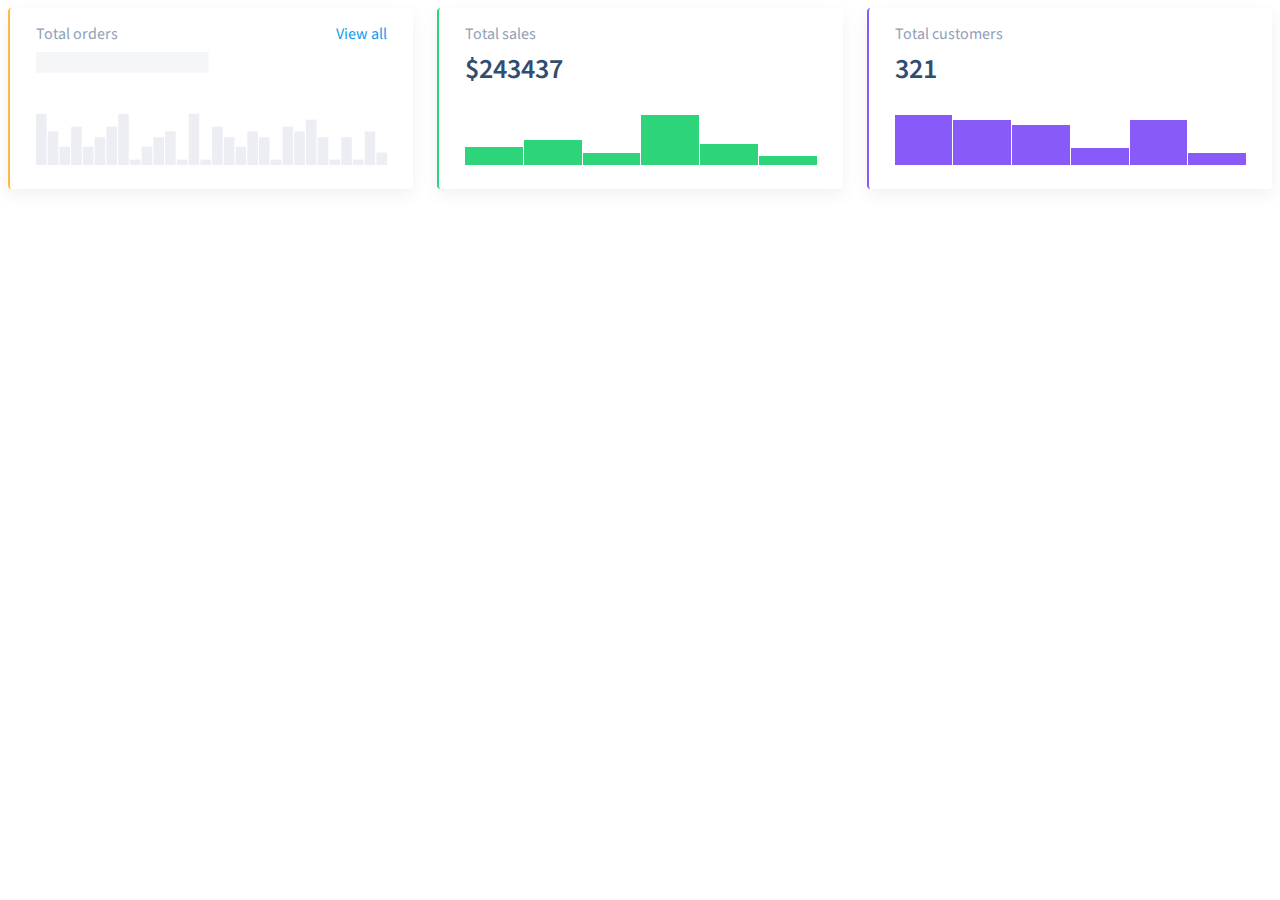
<file: 04-oop-basic-intro-to-dom/1-column-chart/index.html>
<!DOCTYPE html>
<html lang="en">
  <head>
    <meta charset="UTF-8" />
    <title>ColumnChart</title>
    <link rel="stylesheet" type="text/css" href="style.css" />
  </head>

  <body>
    <div class="dashboard__charts">
      <div id="orders" class="dashboard__chart_orders"></div>
      <div id="sales" class="dashboard__chart_sales"></div>
      <div id="customers" class="dashboard__chart_customers"></div>
    </div>

    <script type="module">
      import ColumnChart from './index.js';

      const ordersData = [];
      const salesData = [ 30, 40, 20, 80, 35, 15 ];
      const customersData = [ 100, 90, 80, 35, 90, 25 ];

      const ordersChart = new ColumnChart({
        data: ordersData,
        label: 'orders',
        value: 344,
        link: '#'
      });

      const salesChart = new ColumnChart({
        data: salesData,
        label: 'sales',
        value: 243437,
        formatHeading: data => `$${data}`
      });

      const customersChart = new ColumnChart({
        data: customersData,
        label: 'customers',
        value: 321
      });

      orders.append(ordersChart.element);
      sales.append(salesChart.element);
      customers.append(customersChart.element);
    </script>
  </body>
</html>
</file>
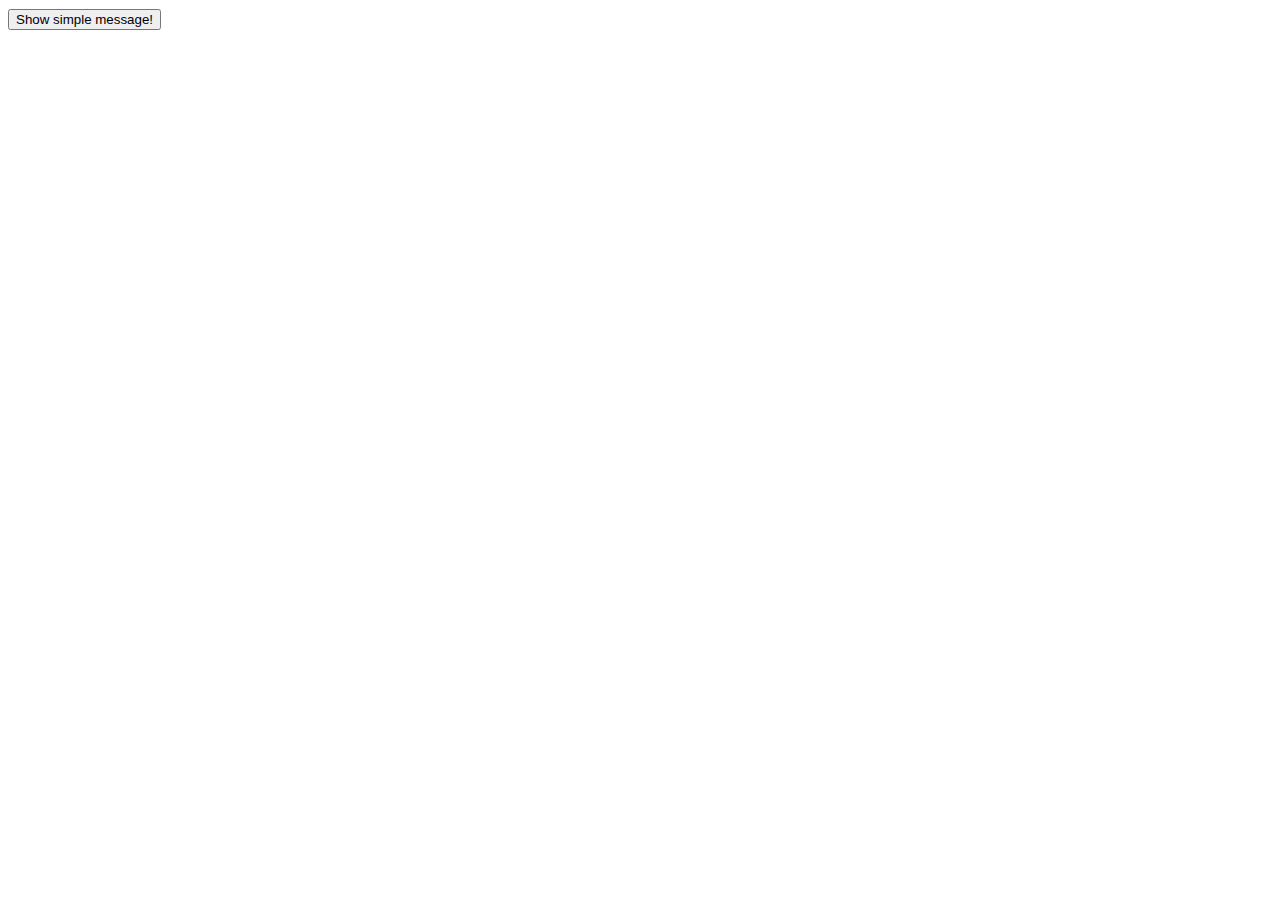
<file: 05-dom-document-loading/1-notification/index.html>
<!doctype html>
<meta charset="UTF-8">

<head>
  <link rel="stylesheet" type="text/css" href="style.css">
</head>

<button id="btn1">Show simple message!</button>

<script type="module">
  import NotificationMessage from './index.js';

  btn1.addEventListener('click', () => {
    const notification = new NotificationMessage('Hello World', {
      duration: 2000,
      type: 'success'
    });

    notification.show();
  });
</script>
</file>
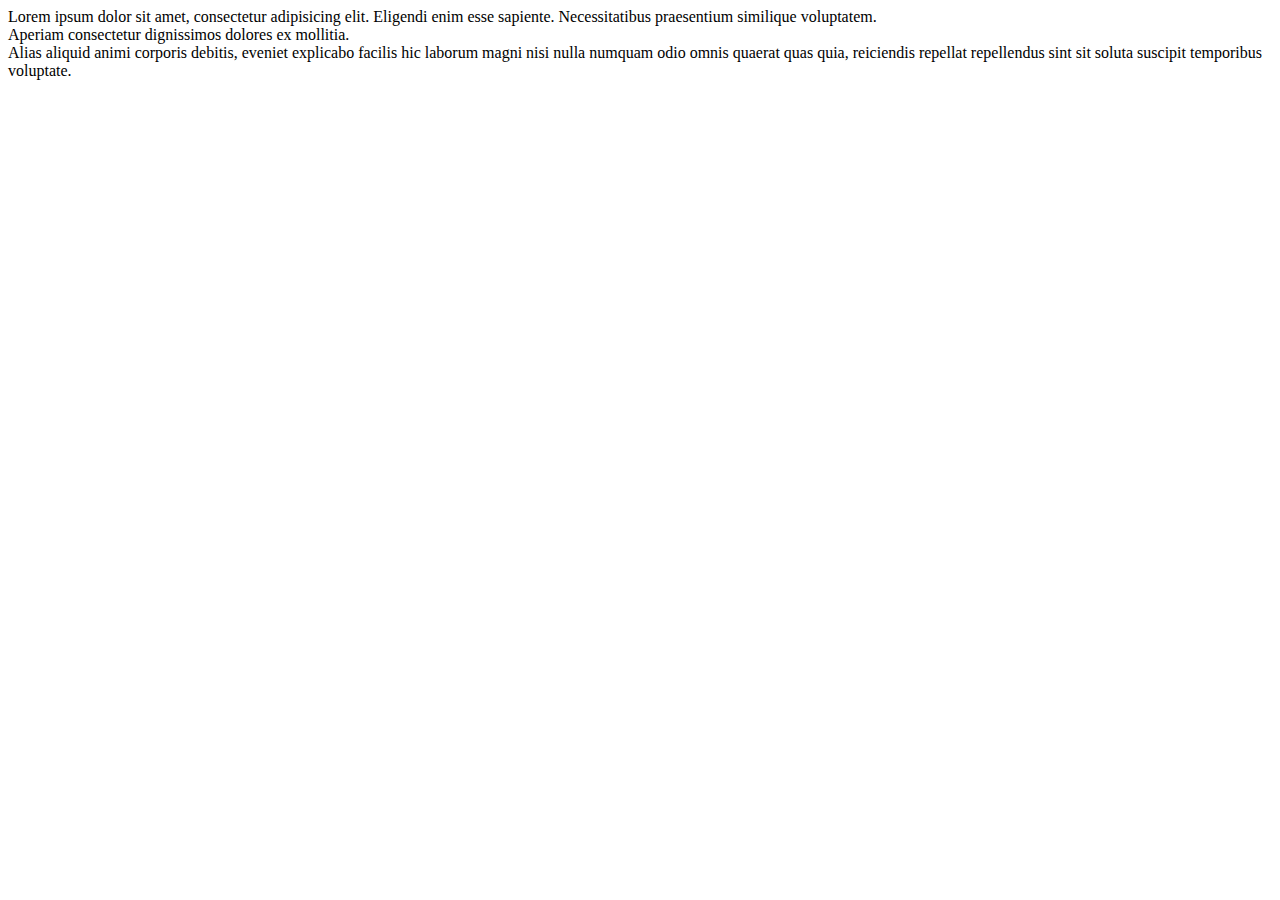
<file: 06-events-practice/2-tooltip/index.html>
<!doctype html>
<meta charset="UTF-8">
<title>Tooltip</title>

<link rel="stylesheet" type="text/css" href="style.css">

<body>
  <div data-tooltip="foo">
    Lorem ipsum dolor sit amet, consectetur adipisicing elit. Eligendi enim esse sapiente.
    Necessitatibus praesentium similique voluptatem.
    <div data-tooltip="bar-bar-bar">
      Aperiam consectetur dignissimos dolores ex mollitia.
    </div>
    Alias aliquid animi corporis debitis, eveniet explicabo facilis hic laborum magni nisi nulla
    numquam odio omnis quaerat quas quia, reiciendis repellat repellendus sint sit soluta suscipit
    temporibus voluptate.
  </div>

  <script type="module">
    import Tooltip from './index.js';

    const tooltip = new Tooltip();

    tooltip.initialize();
  </script>
</body>
</file>
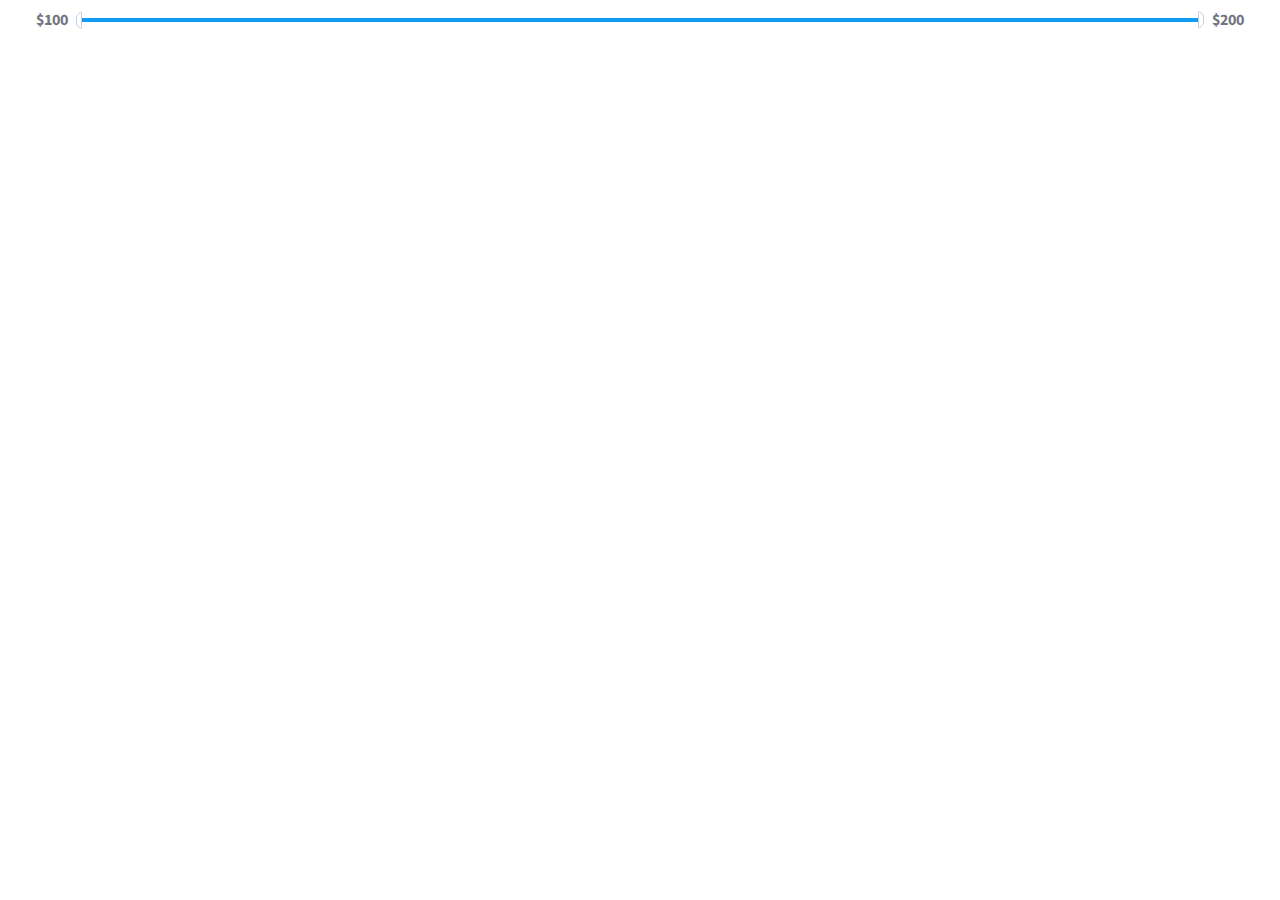
<file: 06-events-practice/3-double-slider/index.html>
<!DOCTYPE HTML>
<meta charset="utf-8">
<head>
  <title>DoubleSlider</title>
  <link rel="stylesheet" href="style.css">
</head>
<body>
  <div id="root"></div>

  <script type="module">
    import DoubleSlider from './index.js';

    const slider = new DoubleSlider();

    root.append(slider.element);
  </script>
</body>
</file>
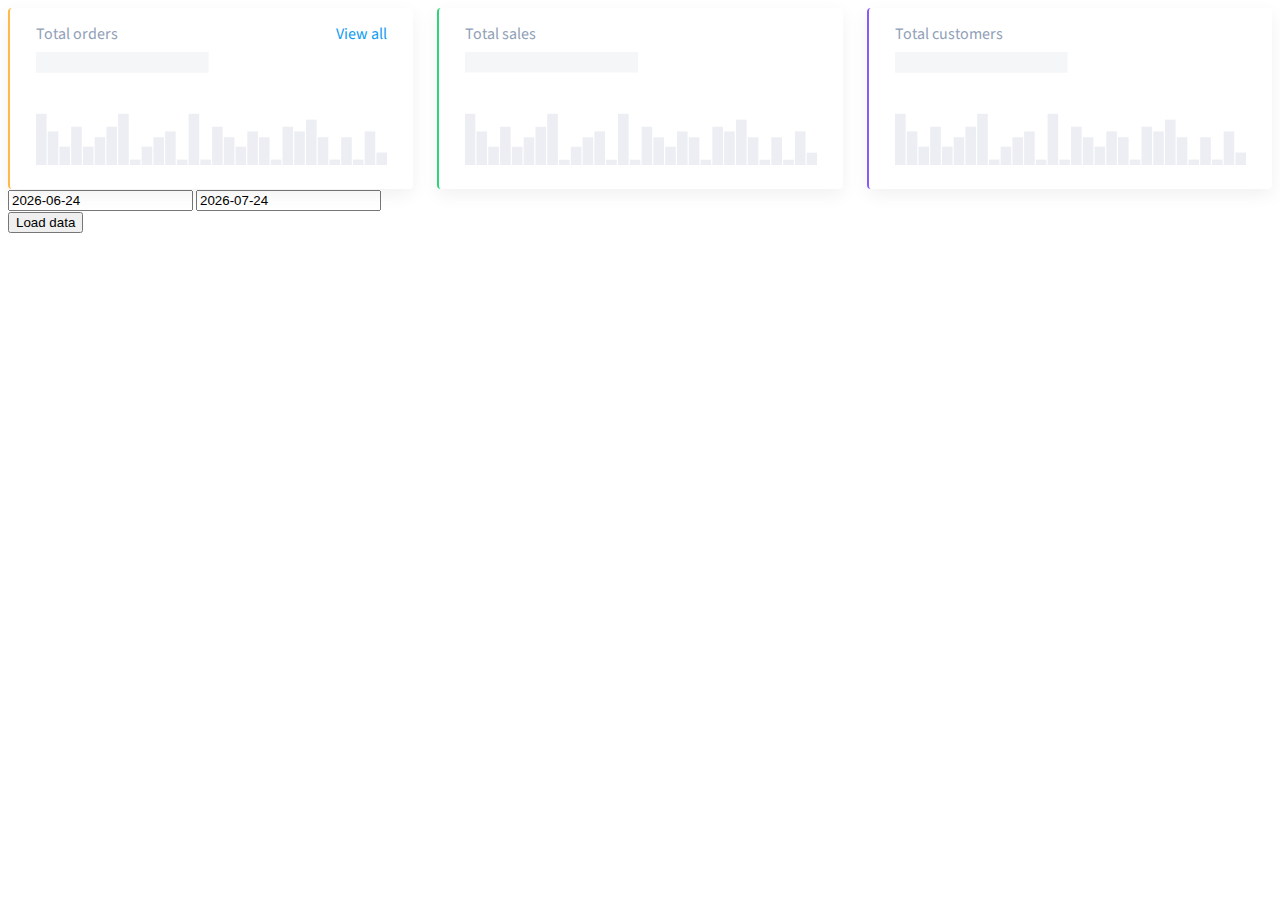
<file: 07-async-code-fetch-api-part-1/1-column-chart/index.html>
<!DOCTYPE html>
<html lang="en">
  <head>
    <meta charset="UTF-8" />
    <title>ColumnChart</title>
    <link rel="stylesheet" type="text/css" href="style.css" />
  </head>

  <body>
    <div class="dashboard__charts">
      <div>
        <div id="orders" class="dashboard__chart_orders"></div>
        <input id="start" type="text" placeholder="yy-mm-dd"/>
        <input id="end" type="text" placeholder="yy-mm-dd"/>
        <button id="loadOrders">Load data</button>
      </div>
      <div id="sales" class="dashboard__chart_sales"></div>
      <div id="customers" class="dashboard__chart_customers"></div>
    </div>

    <script type="module">
      import ColumnChart from './index.js';

      const getRange = () => {
        const now = new Date();
        const to = new Date();
        const from = new Date(now.setMonth(now.getMonth() - 1));

        return { from, to };
      }

      const { from, to } = getRange();

      const startInput = document.getElementById('start');
      const endInput = document.getElementById('end');

      startInput.value = from.toISOString().split('T')[0];
      endInput.value = to.toISOString().split('T')[0];

      const ordersChart = new ColumnChart({
        url: 'api/dashboard/orders',
        range: {
          from,
          to
        },
        label: 'orders',
        link: '#'
      });

      loadOrders.addEventListener('click', () => {
        ordersChart.update(new Date(start.value), new Date(end.value))
      });

      const salesChart = new ColumnChart({
        url: 'api/dashboard/sales',
        range: {
          from,
          to
        },
        label: 'sales',
        formatHeading: data => `$${data}`
      });

      const customersChart = new ColumnChart({
        url: 'api/dashboard/customers',
        range: {
          from,
          to
        },
        label: 'customers',
      });

      orders.append(ordersChart.element);
      sales.append(salesChart.element);
      customers.append(customersChart.element);
    </script>
  </body>
</html>
</file>
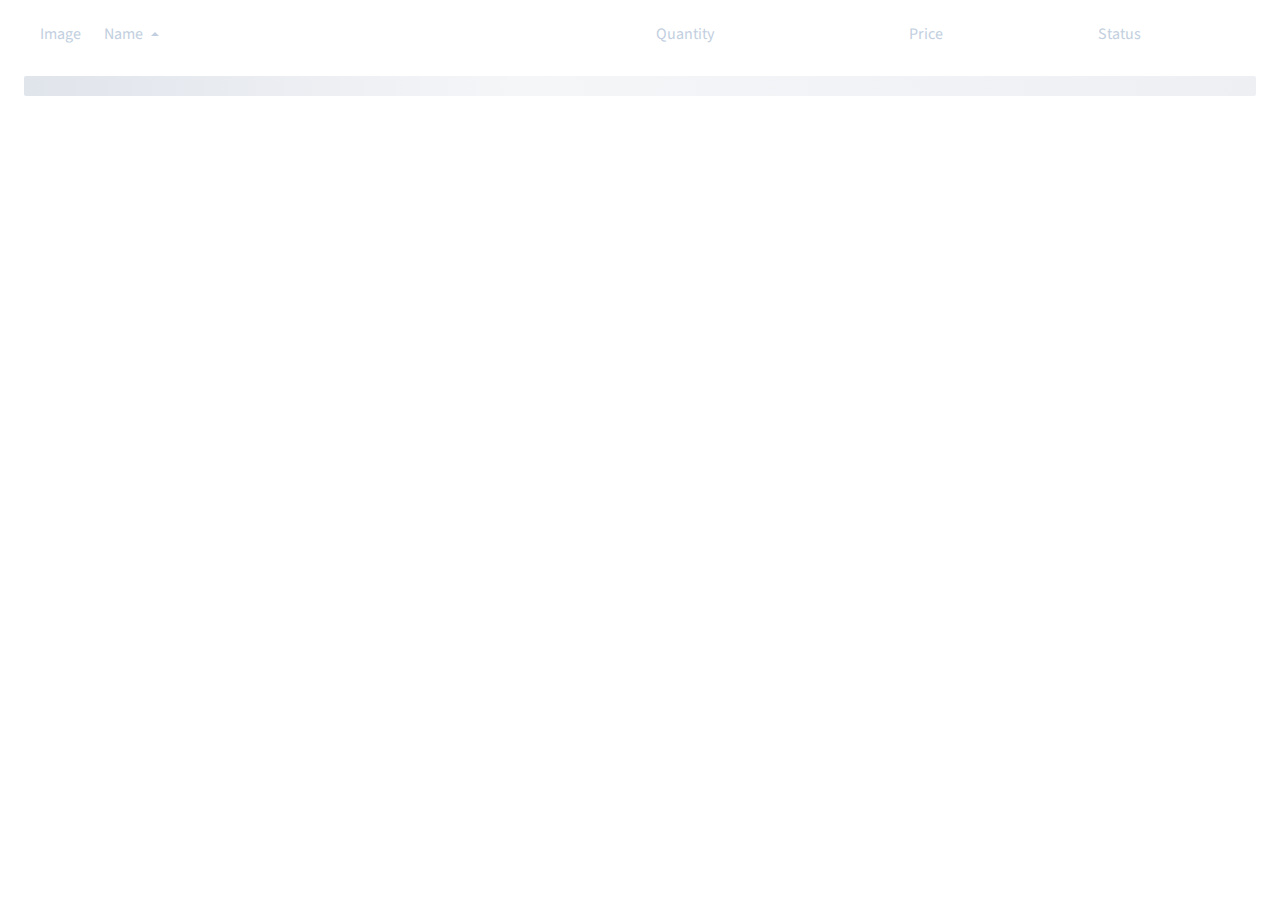
<file: 07-async-code-fetch-api-part-1/2-sortable-table-v3/index.html>
<!doctype html>
<head>
  <meta charset="utf-8">
  <link rel="stylesheet" href="style.css">
</head>
<body>

<div id="root"></div>

<script type="module">
  import SortableTable from './index.js';

  const header = [
    {
      id: 'images',
      title: 'Image',
      sortable: false,
      template: (data = []) => {
        return `
          <div class="sortable-table__cell">
            <img class="sortable-table-image" alt="Image" src="${data[0]?.url}">
          </div>
        `;
      }
    },
    {
      id: 'title',
      title: 'Name',
      sortable: true,
      sortType: 'string'
    },
    {
      id: 'quantity',
      title: 'Quantity',
      sortable: true,
      sortType: 'number'
    },
    {
      id: 'price',
      title: 'Price',
      sortable: true,
      sortType: 'number'
    },
    {
      id: 'status',
      title: 'Status',
      sortable: true,
      sortType: 'number',
      template: data => {
        return `<div class="sortable-table__cell">
          ${data > 0 ? 'Active' : 'Inactive'}
        </div>`;
      }
    },
  ];

  const sortableTable = new SortableTable(header, {
    url: 'api/rest/products'
  });

  root.append(sortableTable.element);
</script>
</body>
</file>
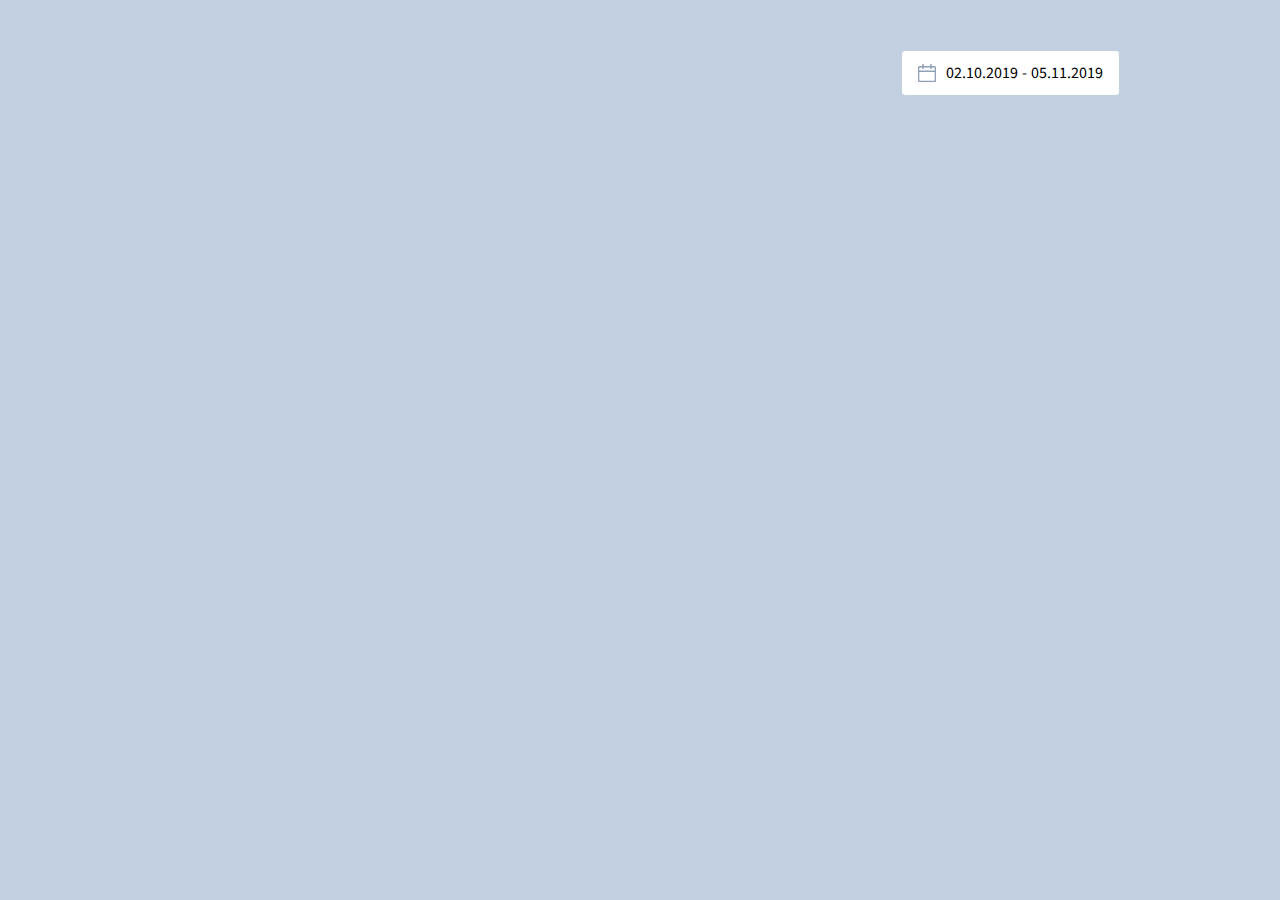
<file: 08-forms-fetch-api-part-2/2-range-picker/index.html>
<!DOCTYPE html>
<meta charset="utf-8">
<style>
  body {
    background-color: var(--grey-light);
    margin: 0;
    padding: 50px 0;
  }
  .container {
    display: flex;
    justify-content: flex-end;
    height: 100%;
    max-width: 960px;
    margin: 0 auto;
  }
</style>

<link rel="stylesheet" href="style.css">

<div id="holder" class="container"></div>

<script type="module">
  import RangePicker from './index.js';

  const rangePicker = new RangePicker({
    from: new Date(2019, 9, 2),
    to: new Date(2019, 10, 5)
  });

  holder.append(rangePicker.element);

  rangePicker.element.addEventListener('date-select', event => {
    console.error(event);
  });
</script>
</file>
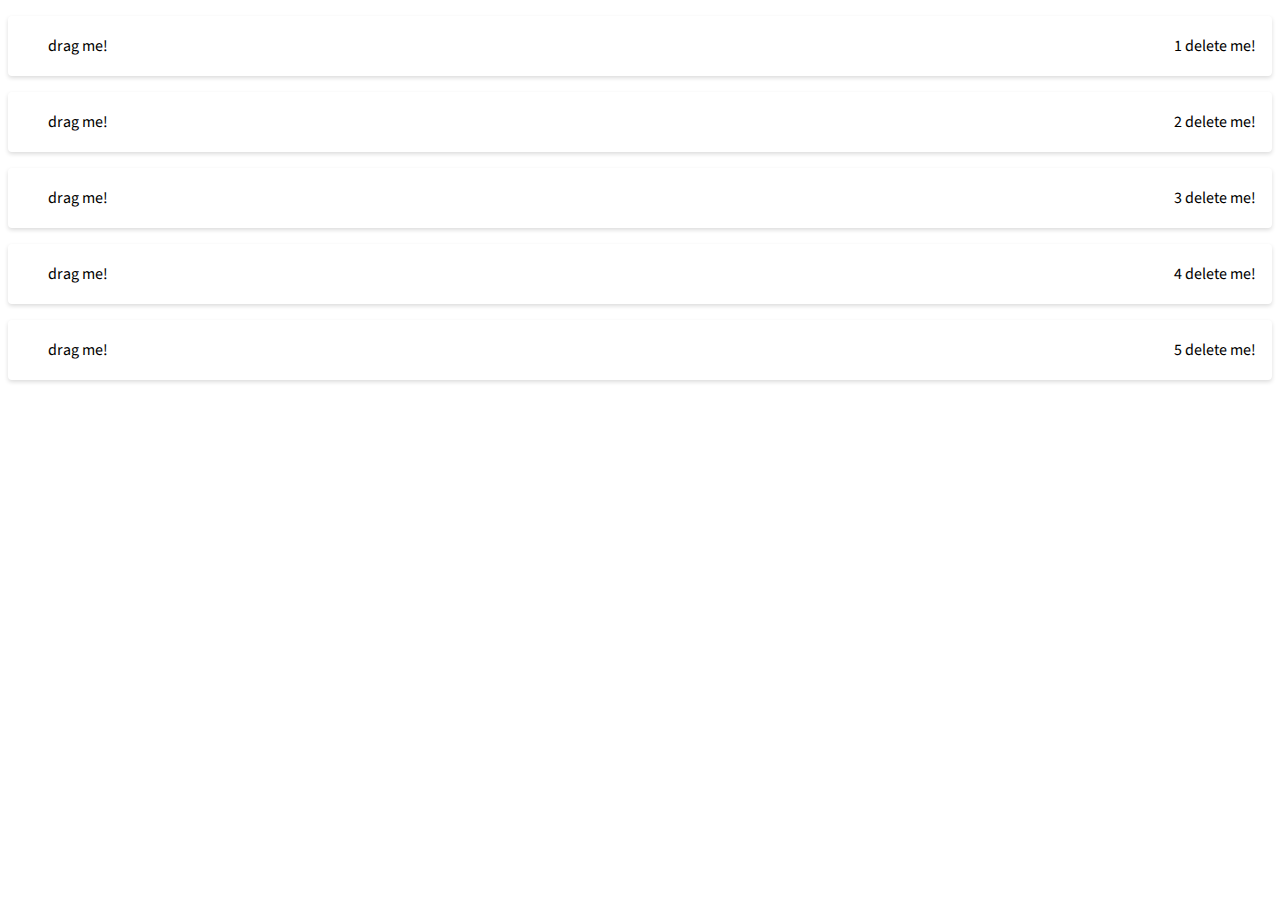
<file: 09-tests-for-frontend-apps/2-sortable-list/index.html>
<!doctype html>
<meta charset="utf-8">
<link rel="stylesheet" href="style.css">
<body>

<div id="holder"></div>

<script type="module">
  import SortableList from './index.js';

  const data = [1, 2, 3, 4, 5];

  const sortableList = new SortableList({
    items: data.map(item => {
      const element = document.createElement('li');

      element.innerHTML = `
        <span data-grab-handle>drag me!</span>
        <span data-delete-handle>${item} delete me!</spa>
      `

      return element;
    })
  });

  holder.append(sortableList.element);
</script>
</body>
</file>
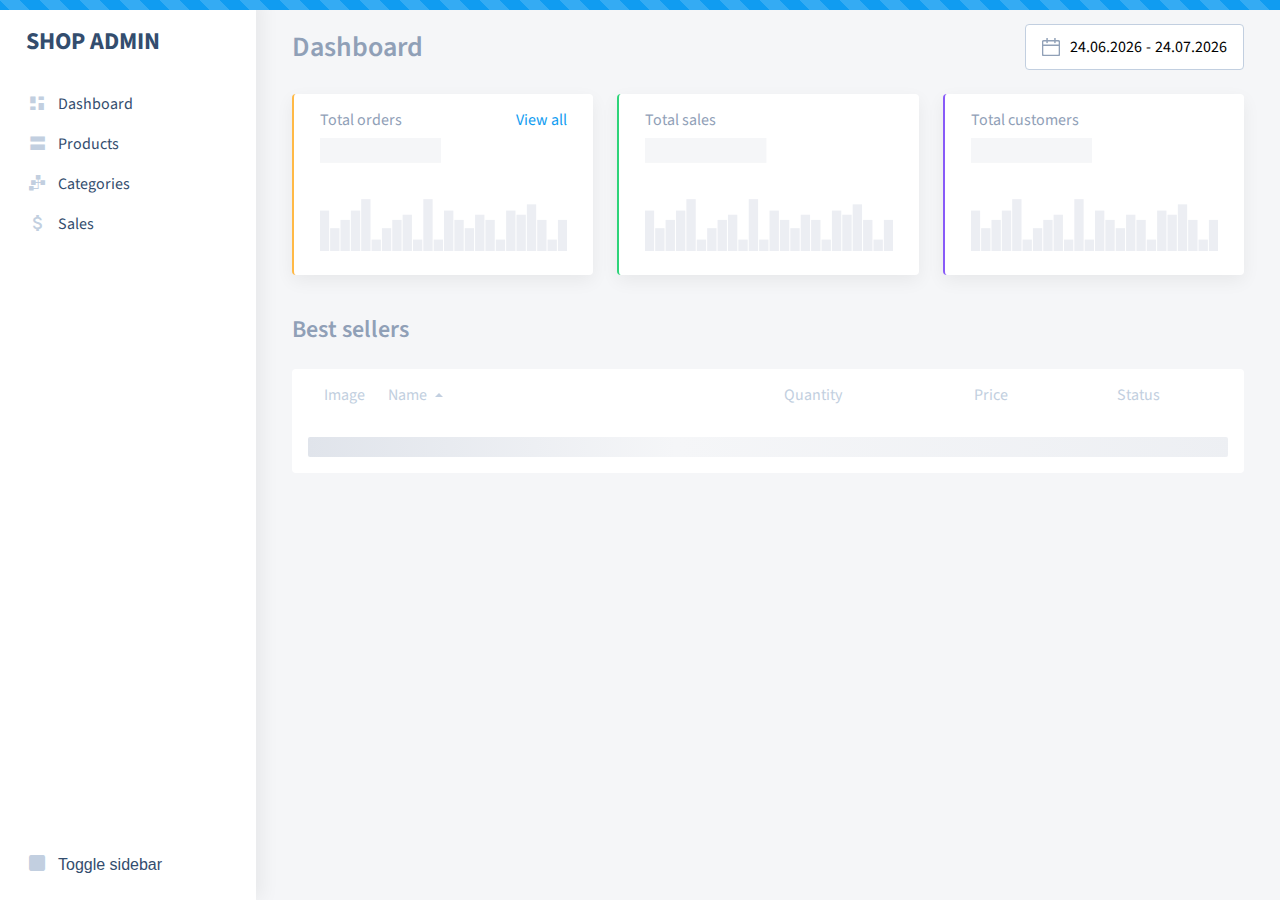
<file: 10-routes-browser-history-api/1-dashboard-page/index.html>
<!DOCTYPE HTML>
<meta charset="utf-8">

<head>
  <title>Админка для магазина</title>
  <link rel="apple-touch-icon-precomposed" href="./assets/favicon/apple-touch-icon-precomposed.png">
  <link rel="icon" href="./assets/favicon/favicon.png">
  <link rel="stylesheet" href="./styles/all.css">
  <link rel="stylesheet" href="style.css">
</head>

<body>

<main class="main">
  <div class="progress-bar">
    <div class="progress-bar__line"></div>
  </div>
  <aside class="sidebar">
    <h2 class="sidebar__title">
      <a href="/">shop admin</a>
    </h2>
    <ul class="sidebar__nav">
      <li>
        <a href="/" data-page="dashboard">
          <i class="icon-dashboard"></i> <span>Dashboard</span>
        </a>
      </li>
      <li>
        <a href="/products" data-page="products">
          <i class="icon-products"></i> <span>Products</span>
        </a>
      </li>
      <li>
        <a href="/categories" data-page="categories">
          <i class="icon-categories"></i> <span>Categories</span>
        </a>
      </li>
      <li>
        <a href="/sales" data-page="sales">
          <i class="icon-sales"></i> <span>Sales</span>
        </a>
      </li>
    </ul>
    <ul class="sidebar__nav sidebar__nav_bottom">
      <li>
        <button type="button" class="sidebar__toggler">
          <i class="icon-toggle-sidebar"></i> <span>Toggle sidebar</span>
        </button>
      </li>
    </ul>
  </aside>
  <section class="content" id="content">

  </section>
</main>

<script type="module">
  import Page from './index.js';

  const contentNode = document.querySelector('#content');

  async function initialize () {
    const page = new Page();
    const element = await page.render();

    contentNode.innerHTML = '';
    contentNode.append(element);
  }

  initialize();
</script>
</body>
</file>
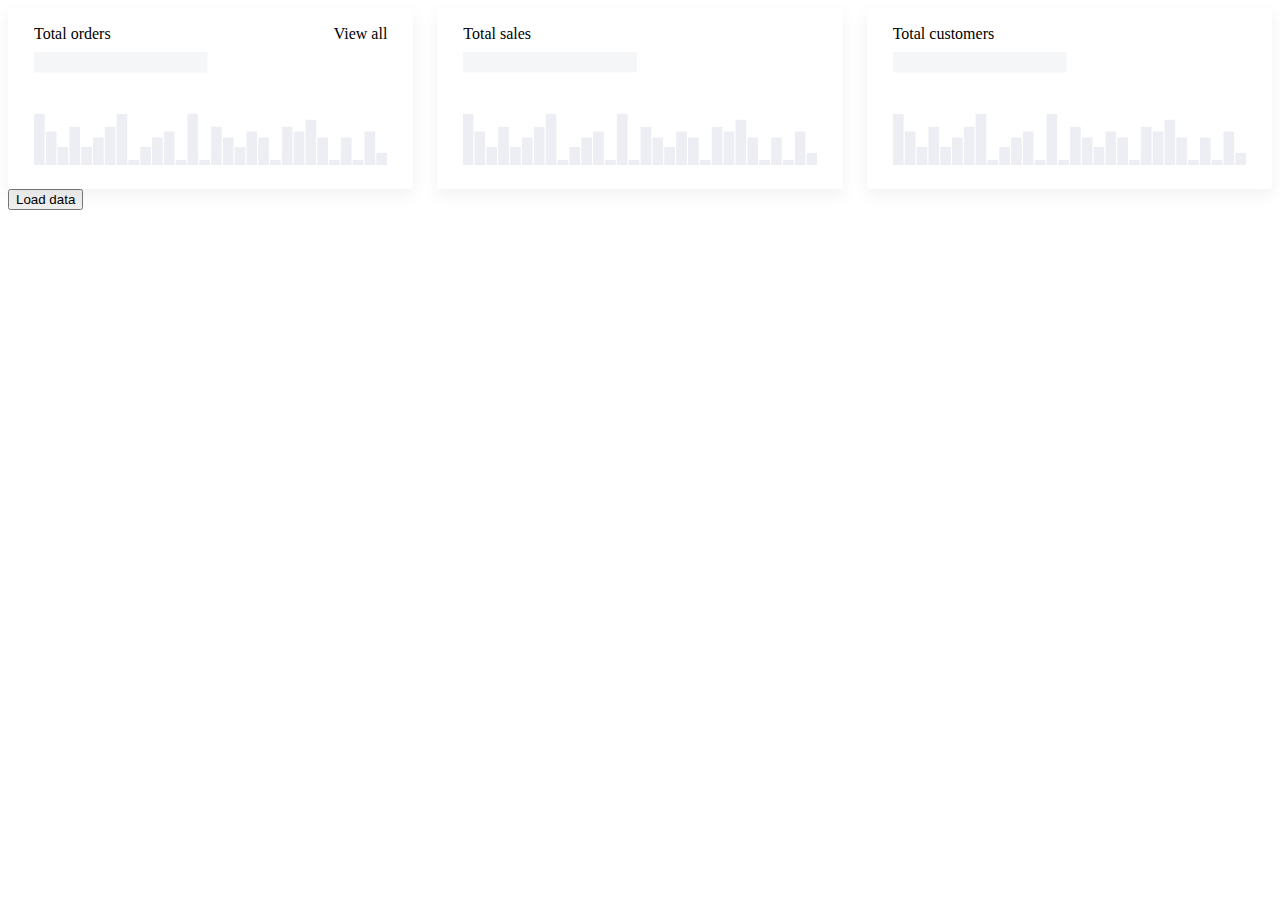
<file: 10-routes-browser-history-api/1-dashboard-page/components/column-chart/src/index.html>
<!DOCTYPE html>
<html lang="en">
  <head>
    <meta charset="UTF-8" />
    <title>ColumnChart</title>
    <link rel="stylesheet" type="text/css" href="style.css" />
  </head>

  <body>
    <div class="dashboard__charts">
      <div>
        <div id="orders" class="dashboard__chart_orders"></div>
        <button id="loadOrders">Load data</button>
      </div>
      <div id="sales" class="dashboard__chart_sales"></div>
      <div id="customers" class="dashboard__chart_customers"></div>
    </div>

    <script type="module">
      import ColumnChart from './index.js';

      const getRange = () => {
        const now = new Date();
        const to = new Date();
        const from = new Date(now.setMonth(now.getMonth() - 1));

        return { from, to };
      }

      const { from, to } = getRange();

      const ordersChart = new ColumnChart({
        url: 'api/dashboard/orders',
        range: {
          from,
          to
        },
        label: 'orders',
        link: '#'
      });

      loadOrders.addEventListener('click', event => {
        ordersChart.update(new Date('2020-03-06'), new Date('2020-05-06'))
      });

      const salesChart = new ColumnChart({
        url: 'api/dashboard/sales',
        range: {
          from,
          to
        },
        label: 'sales',
        formatHeading: data => `$${data}`
      });

      const customersChart = new ColumnChart({
        url: 'api/dashboard/customers',
        range: {
          from,
          to
        },
        label: 'customers',
      });

      orders.append(ordersChart.element);
      sales.append(salesChart.element);
      customers.append(customersChart.element);
    </script>
  </body>
</html>
</file>
<file: 04-oop-basic-intro-to-dom/1-column-chart/style.css>
/* Component styles */
@import url('https://fonts.googleapis.com/css?family=Source+Sans+Pro&display=swap');

body {
  font-family: 'Source Sans Pro', sans-serif;
}

:root {
  --blue: #109cf1;
  --dark-blue: #334d6e;
  --light-blue: #cfebfc;
  --middle-blue: #9fd7f9;
  --yellow: #ffb946;
  --red: #f7685b;
  --green: #2ed47a;
  --purple: #885af8;
  --black: #192a3e;
  --table-black: #323c47;
  --table-grey: #707683;
  --grey: #90a0b7;
  --grey-light: #c2cfe0;
  --grey-extra-light: #eff1f4;
  --grey-skeleton: #f5f6f8;
  --grey-middle: #e0e4eb;
  --white: #ffffff;
}

.dashboard__charts {
  display: grid;
  grid-template-columns: 1fr 1fr 1fr;
  grid-gap: 24px;
  --chart-height: 50;
}

.dashboard__chart_orders {
  --chart-column-color: var(--yellow);
}

.dashboard__chart_sales {
  --chart-column-color: var(--green);
}

.dashboard__chart_customers {
  --chart-column-color: var(--purple);
}

/* ColumnChart styles */
.column-chart__chart {
  width: 100%;
  height: calc(var(--chart-height) * 1px);
  display: flex;
  flex-direction: row;
  justify-content: space-between;
  align-items: flex-end;
}

.column-chart__chart div {
  height: calc(var(--value) * 1px);
  background-color: var(--chart-column-color);
  min-width: 1px;
  flex-grow: 1;
  margin: 0 0 0 1px;
  cursor: pointer;
}

.column-chart__chart div:first-child {
  margin: 0;
}

.column-chart__chart div.is-hovered {
  opacity: 1;
}

.column-chart__chart.has-hovered div:not(.is-hovered) {
  opacity: 0.5;
}

.column-chart__container {
  max-width: 100%;
  position: relative;
}

.column-chart {
  padding: 16px 26px 24px;
  background: var(--white);
  box-shadow: 0 6px 18px rgba(0, 0, 0, 0.06);
  border-radius: 4px;
  border-left: 2px solid var(--chart-column-color);
  position: relative;
}

.column-chart__title {
  font-size: 16px;
  line-height: 20px;
  color: var(--grey);
  display: flex;
  flex-direction: row;
  justify-content: space-between;
  margin-bottom: 8px;
}

.column-chart__link {
  color: var(--blue);
  text-decoration: none;
}

.column-chart__header {
  font-weight: 600;
  font-size: 28px;
  line-height: 35px;
  color: var(--dark-blue);
  margin-bottom: 28px;
  position: relative;
}

.column-chart_loading .column-chart__header,
.column-chart_loading .column-chart__chart {
  display: none;
}

.column-chart_loading .column-chart__container {
  height: 113px;
}

.column-chart_loading .column-chart__container:before {
  content: "";
  position: absolute;
  top: 0;
  left: 0;
  width: 100%;
  height: 113px;
  background: url("charts-skeleton.svg") center no-repeat;
  background-size: cover;
  display: block;
}
</file>
<file: 05-dom-document-loading/1-notification/style.css>
/* Common styles */
@import url('https://fonts.googleapis.com/css?family=Source+Sans+Pro&display=swap');

body {
  font-family: 'Source Sans Pro', sans-serif;
}

:root {
  --blue: #109cf1;
  --dark-blue: #334d6e;
  --light-blue: #cfebfc;
  --middle-blue: #9fd7f9;
  --yellow: #ffb946;
  --red: #f7685b;
  --green: #2ed47a;
  --purple: #885af8;
  --black: #192a3e;
  --table-black: #323c47;
  --table-grey: #707683;
  --grey: #90a0b7;
  --grey-light: #c2cfe0;
  --grey-extra-light: #eff1f4;
  --grey-skeleton: #f5f6f8;
  --grey-middle: #e0e4eb;
  --white: #ffffff;
}

/* NotificationMessage styles */
.notification {
  width: 200px;
  margin: 10px 5px;
  font-size: 14px;
  box-shadow: 0 2px 4px 1px rgba(0, 0, 0, .5);
  border-radius: 2px;
  animation: calc(var(--value) * 0.1) ease-out calc(var(--value) * 0.9) fadeOut;
  z-index: 1000;
}

/* Success */
.notification.success {
  background: #cdfccd;
}

.notification.success .timer {
  background: #86aa86;
}

/* Error */
.notification.error {
  background: #ffe3e3;
}

.notification.error .timer {
  background: #c28585;
}

.inner-wrapper {
  padding: 5px;
}

.timer {
  width: 100%;
  height: 2px;
  animation: progress var(--value) linear;
}

.notification-header {
  text-transform: capitalize;
  font-size: 12px;
}

.notification-body {
  font-weight: bold;
}

@keyframes fadeOut {
  from {
    opacity: 0.8;
  }
  to {
    opacity: 0;
  }
}

@keyframes progress {
  from {
    width: 100%;
  }
  to {
    width: 0;
  }
}
</file>
<file: 06-events-practice/2-tooltip/style.css>
.tooltip {
  cursor: pointer;
  position: fixed;
  padding: 8px 12px;
  border-radius: 4px;
  text-align: left;
  background: white;
  box-shadow: 0 1px 4px rgba(0, 0, 0, 0.25);
  font-size: 16px;
  line-height: 20px;
  color: rgba(51, 77, 110, 1);
  transition: opacity 0.1s ease-out;
  z-index: 99;
}
</file>
<file: 06-events-practice/3-double-slider/style.css>
/* Common styles */
@import url('https://fonts.googleapis.com/css?family=Source+Sans+Pro&display=swap');

body {
  font-family: 'Source Sans Pro', sans-serif;
}

:root {
  --blue: #109cf1;
  --dark-blue: #334d6e;
  --light-blue: #cfebfc;
  --middle-blue: #9fd7f9;
  --yellow: #ffb946;
  --red: #f7685b;
  --green: #2ed47a;
  --purple: #885af8;
  --black: #192a3e;
  --table-black: #323c47;
  --table-grey: #707683;
  --grey: #90a0b7;
  --grey-light: #c2cfe0;
  --grey-extra-light: #eff1f4;
  --grey-skeleton: #f5f6f8;
  --grey-middle: #e0e4eb;
  --white: #ffffff;
}

/* DoubleSlider styles */
.range-slider__inner {
  position: relative;
  display: inline-block;
  width: 100%;
  height: 4px;
  margin: 10px 14px;
  background: var(--light-blue);
  box-shadow: 0 0 1px var(--grey-light);
  user-select: none;
  -ms-user-select: none;
  -webkit-user-select: none;
}

.range-slider__thumb-right,
.range-slider__thumb-left {
  position: absolute;
  top: 50%;
  margin-top: -9px;
  height: 18px;
  width: 6px;
  background: url("range-thumb-icon.svg") left center no-repeat;
  background-size: cover;
  cursor: grab;
}

/* cursor over all slider, so that if the cursor moves out of the thumb, it's still grabbing */
.range-slider_dragging,
.range-slider_dragging .range-slider__thumb-right,
.range-slider_dragging .range-slider__thumb-left {
  cursor: grabbing;
}

.range-slider__thumb-left {
  left: 0;
  margin-left: -6px;
}

.range-slider__thumb-right {
  right: 0;
  transform: rotate(180deg);
  margin-right: -6px;
}

.range-slider__progress {
  background: var(--blue);
  position: absolute;
  top: 0;
  bottom: 0;
  left: 0;
  right: 0;
  z-index: 1;
}

.range-slider {
  position: relative;
  display: flex;
  flex-direction: row;
  align-items: center;
  padding: 0 60px;
}

.range-slider > span {
  font-weight: 700;
  font-size: 16px;
  line-height: 24px;
  color: var(--table-grey);
  width: 60px;
  position: absolute;
  top: 50%;
  transform: translate(0, -50%);
}

.range-slider > span:first-child {
  text-align: right;
  left: 0;
}

.range-slider > span:last-child {
  right: 0;
}
</file>
<file: 07-async-code-fetch-api-part-1/1-column-chart/style.css>
/* Component styles */
@import url('https://fonts.googleapis.com/css?family=Source+Sans+Pro&display=swap');

body {
  font-family: 'Source Sans Pro', sans-serif;
}

:root {
  --blue: #109cf1;
  --dark-blue: #334d6e;
  --light-blue: #cfebfc;
  --middle-blue: #9fd7f9;
  --yellow: #ffb946;
  --red: #f7685b;
  --green: #2ed47a;
  --purple: #885af8;
  --black: #192a3e;
  --table-black: #323c47;
  --table-grey: #707683;
  --grey: #90a0b7;
  --grey-light: #c2cfe0;
  --grey-extra-light: #eff1f4;
  --grey-skeleton: #f5f6f8;
  --grey-middle: #e0e4eb;
  --white: #ffffff;
}

.dashboard__charts {
  display: grid;
  grid-template-columns: 1fr 1fr 1fr;
  grid-gap: 24px;
  --chart-height: 50;
}

.dashboard__chart_orders {
  --chart-column-color: var(--yellow);
}

.dashboard__chart_sales {
  --chart-column-color: var(--green);
}

.dashboard__chart_customers {
  --chart-column-color: var(--purple);
}

/* ColumnChart styles */
.column-chart__chart {
  width: 100%;
  height: calc(var(--chart-height) * 1px);
  display: flex;
  flex-direction: row;
  justify-content: space-between;
  align-items: flex-end;
}

.column-chart__chart div {
  height: calc(var(--value) * 1px);
  background-color: var(--chart-column-color);
  min-width: 1px;
  flex-grow: 1;
  margin: 0 0 0 1px;
  cursor: pointer;
}

.column-chart__chart div:first-child {
  margin: 0;
}

.column-chart__chart div.is-hovered {
  opacity: 1;
}

.column-chart__chart.has-hovered div:not(.is-hovered) {
  opacity: 0.5;
}

.column-chart__container {
  max-width: 100%;
  position: relative;
}

.column-chart {
  padding: 16px 26px 24px;
  background: var(--white);
  box-shadow: 0 6px 18px rgba(0, 0, 0, 0.06);
  border-radius: 4px;
  border-left: 2px solid var(--chart-column-color);
  position: relative;
}

.column-chart__title {
  font-size: 16px;
  line-height: 20px;
  color: var(--grey);
  display: flex;
  flex-direction: row;
  justify-content: space-between;
  margin-bottom: 8px;
}

.column-chart__link {
  color: var(--blue);
  text-decoration: none;
}

.column-chart__header {
  font-weight: 600;
  font-size: 28px;
  line-height: 35px;
  color: var(--dark-blue);
  margin-bottom: 28px;
  position: relative;
}

.column-chart_loading .column-chart__header,
.column-chart_loading .column-chart__chart {
  display: none;
}

.column-chart_loading .column-chart__container {
  height: 113px;
}

.column-chart_loading .column-chart__container:before {
  content: "";
  position: absolute;
  top: 0;
  left: 0;
  width: 100%;
  height: 113px;
  background: url("charts-skeleton.svg") center no-repeat;
  background-size: cover;
  display: block;
}
</file>
<file: 07-async-code-fetch-api-part-1/2-sortable-table-v3/style.css>
/* Common styles */
@import url('https://fonts.googleapis.com/css?family=Source+Sans+Pro&display=swap');

body {
  font-family: 'Source Sans Pro', sans-serif;
}

:root {
  --blue: #109cf1;
  --dark-blue: #334d6e;
  --light-blue: #cfebfc;
  --middle-blue: #9fd7f9;
  --yellow: #ffb946;
  --red: #f7685b;
  --green: #2ed47a;
  --purple: #885af8;
  --black: #192a3e;
  --table-black: #323c47;
  --table-grey: #707683;
  --grey: #90a0b7;
  --grey-light: #c2cfe0;
  --grey-extra-light: #eff1f4;
  --grey-skeleton: #f5f6f8;
  --grey-middle: #e0e4eb;
  --white: #ffffff;
}

/* SortableTable styles */
.sortable-table {
  background-color: var(--white);
  max-width: 100%;
  border-radius: 4px;
  margin-bottom: 40px;
  overflow: hidden;
}

.sortable-table__row {
  display: grid;
  grid: auto-flow / 80px calc(50% - 80px) 20% 15% 15%;
  text-decoration: none;
}
.sortable-table__row.bold {
  font-weight: bold;
}

.sortable-table__cell {
  padding: 16px;
  font-size: 16px;
  line-height: 20px;
  color: var(--table-black);
  display: flex;
  align-items: center;
  border-top: 1px solid var(--grey-light);
}

.sortable-table__cell:first-child {
  padding-left: 32px;
}

.sortable-table__cell:last-child {
  padding-right: 32px;
}

.sortable-table__header .sortable-table__cell {
  color: var(--grey-light);
  border-top: none;
}

.sortable-table__header .sortable-table__cell[data-sortable] {
  cursor: pointer;
}

.sortable-table__cell-img {
  height: 40px;
  max-width: 100%;
  padding: 4px;
  border: 1px solid var(--grey-light);
  border-radius: 2px;
}

.sortable-table__sort-arrow {
  padding: 8px;
  display: inline-flex;
  cursor: pointer;
}

.sortable-table__cell[data-order='asc'] .sort-arrow {
  width: 0;
  height: 0;
  border-left: 4px solid transparent;
  border-right: 4px solid transparent;
  border-bottom: 4px solid var(--grey-light);
}

.sortable-table__cell[data-order='desc'] .sort-arrow {
  width: 0;
  height: 0;
  border-left: 4px solid transparent;
  border-right: 4px solid transparent;
  border-top: 4px solid var(--grey-light);
}

.sortable-table.sortable-table_loading {
  grid-template-columns: auto;
}

.sortable-table__body .sortable-table__row:hover {
  background-color: var(--grey-skeleton);
}


.sortable-table_empty {
  display: flex;
  flex-direction: column;
  height: 100%;
}

.sortable-table__empty-placeholder p {
  margin: 0 0 12px;
}

.sortable-table__empty-placeholder,
.sortable-table_empty .sortable-table__header,
.sortable-table_empty .sortable-table__body {
  display: none;
}

.sortable-table_empty .sortable-table__empty-placeholder {
  background: var(--grey-extra-light);
  border: 1px solid var(--grey-light);
  border-radius: 4px;
  flex: 1 0 auto;
  display: flex;
  flex-direction: column;
  align-items: center;
  justify-content: center;
  color: var(--grey);
}

.sortable-table-image {
  height: 40px;
  max-width: 100%;
  padding: 4px;
  border: 1px solid var(--grey-light);
  border-radius: 2px;
}

.sortable-table-tooltip__category {
  color: var(--grey);
}

.sortable-field-tooltip__subcategory {
  color: var(--dark-blue);
}

.sortable-table.sortable-table_loading .sortable-table__loading-line {
  display: grid;
}

/* Loading line */

.sortable-table__loading-line {
  grid-column: 1 / 7;
  display: none;
  margin: 16px;
  --loading-line-height: 20px;
}

.loading-line {
  animation-duration: 1.5s;
  animation-fill-mode: forwards;
  animation-iteration-count: infinite;
  animation-name: backgroundMovement;
  animation-timing-function: linear;
  background: var(--grey-skeleton);
  background: linear-gradient(
    267.58deg,
    var(--grey-middle) 0%,
    var(--grey-skeleton) 80%,
    var(--grey-middle) 100%
  );
  background-size: 200%;
  border-radius: 2px;
  height: var(--loading-line-height);
}

@keyframes backgroundMovement {
  0% {
    background-position: 100%;
  }
  100% {
    background-position: -100%;
  }
}
</file>
<file: 08-forms-fetch-api-part-2/2-range-picker/style.css>
/* Common styles */
@import url('https://fonts.googleapis.com/css?family=Source+Sans+Pro&display=swap');

body {
  font-family: 'Source Sans Pro', sans-serif;
}

:root {
  --blue: #109cf1;
  --dark-blue: #334d6e;
  --light-blue: #cfebfc;
  --middle-blue: #9fd7f9;
  --yellow: #ffb946;
  --red: #f7685b;
  --green: #2ed47a;
  --purple: #885af8;
  --black: #192a3e;
  --table-black: #323c47;
  --table-grey: #707683;
  --grey: #90a0b7;
  --grey-light: #c2cfe0;
  --grey-extra-light: #eff1f4;
  --grey-skeleton: #f5f6f8;
  --grey-middle: #e0e4eb;
  --white: #ffffff;
}

/* RangePicker styles */
.rangepicker {
  position: relative;
}

.rangepicker__input {
  display: inline-flex;
  padding: 12px 16px 12px 40px;
  cursor: pointer;
  font-weight: normal;
  font-size: 16px;
  line-height: 20px;
  background-color: var(--white);
  border: 1px solid var(--grey-light);
  border-radius: 4px;
  outline: none;
  background: var(--white) url("calendar-icon.svg") 16px center no-repeat;
  background-size: 18px 18px;
}

.rangepicker_open .rangepicker__input,
.rangepicker__input:focus,
.rangepicker__input:active {
  border-color: var(--blue);
}

.rangepicker__input > span {
  display: inline-flex;
  margin: 0 4px;
}

.rangepicker__input > span:last-child {
  margin-right: 0;
}

.rangepicker__selector {
  display: none;
  background-color: var(--white);
  padding: 32px 26px;
  border-radius: 6px;
  box-shadow: 0 4px 29px rgba(0, 0, 0, 0.09);
  flex-direction: row;
  justify-content: space-between;
  flex: 1 0 auto;
  position: absolute;
  top: calc(100% + 16px);
  right: 0;
  z-index: 1;
}

.rangepicker__selector-arrow {
  width: 30px;
  height: 15px;
  position: absolute;
  bottom: 100%;
  right: 60px;
  overflow: hidden;
}

.rangepicker__selector-arrow:after {
  content: "";
  position: absolute;
  width: 12px;
  height: 12px;
  background: var(--white);
  transform: translateX(-50%) translateY(-50%) rotate(45deg);
  top: 100%;
  left: 50%;
  box-shadow: 0 1px 10px rgba(0, 0, 0, 0.09);
}

.rangepicker_open .rangepicker__selector {
  display: inline-flex;
}

.rangepicker__cell {
  cursor: pointer;
}

.rangepicker__calendar {
  width: 252px;
}

.rangepicker__calendar:last-child {
  margin-left: 26px;
}

.rangepicker__month-indicator {
  text-align: center;
  font-weight: 600;
  font-size: 20px;
  line-height: 24px;
  padding: 0 15px;
  color: var(--dark-blue);
}

.rangepicker__selector-control-left,
.rangepicker__selector-control-right {
  position: absolute;
  top: 32px;
  width: 15px;
  height: 24px;
  display: flex;
  flex-direction: column;
  justify-content: center;
  cursor: pointer;
  transition: 0.3s all;
  background: url("angle-arrow-icon.svg") left center no-repeat;
  background-size: 9px 13px;
}

.rangepicker__selector-control-left:hover,
.rangepicker__selector-control-right:hover {
  opacity: 0.8;
}

.rangepicker__selector-control-left {
  left: 26px;
}

.rangepicker__selector-control-right {
  right: 26px;
  transform: rotate(180deg);
}

.rangepicker__day-of-week,
.rangepicker__date-grid {
  display: grid;
  grid-template-columns: repeat(7, 1fr);
}

.rangepicker__day-of-week {
  margin-top: 28px;
}

.rangepicker__day-of-week > * {
  font-weight: 400;
  font-size: 14px;
  line-height: 20px;
  color: var(--grey);
  text-align: center;
}

/* Dates */
.rangepicker__date-grid {
  margin-top: 16px;
}

.rangepicker__cell {
  position: relative;
  border: 0;
  width: 36px;
  height: 36px;
  background-color: transparent;
  color: var(--dark-blue);
  font-weight: 400;
  font-size: 16px;
  line-height: 20px;
}

.rangepicker__cell:first-child {
  grid-column-start: var(--start-from);
}

.rangepicker__cell:active,
.rangepicker__cell.rangepicker__selected,
.rangepicker__cell.rangepicker__selected-from,
.rangepicker__cell.rangepicker__selected-to {
  background-color: var(--blue);
  color: var(--white);
}

.rangepicker__cell:hover,
.rangepicker__cell:focus {
  outline: none;
  background-color: var(--light-blue);
  color: var(--dark-blue);
  transition: 0.2s all;
}

.rangepicker__cell.rangepicker__selected:hover,
.rangepicker__cell.rangepicker__selected-from:hover,
.rangepicker__cell.rangepicker__selected-to:hover,
.rangepicker__cell.rangepicker__selected:focus,
.rangepicker__cell.rangepicker__selected-from:focus,
.rangepicker__cell.rangepicker__selected-to:focus {
  background-color: var(--middle-blue);
  color: var(--dark-blue);
}

.rangepicker__cell.rangepicker__selected-between {
  background-color: var(--light-blue);
}
</file>
<file: 09-tests-for-frontend-apps/2-sortable-list/style.css>
/* Common styles */
@import url('https://fonts.googleapis.com/css?family=Source+Sans+Pro&display=swap');

body {
  font-family: 'Source Sans Pro', sans-serif;
}

:root {
  --blue: #109cf1;
  --dark-blue: #334d6e;
  --light-blue: #cfebfc;
  --middle-blue: #9fd7f9;
  --yellow: #ffb946;
  --red: #f7685b;
  --green: #2ed47a;
  --purple: #885af8;
  --black: #192a3e;
  --table-black: #323c47;
  --table-grey: #707683;
  --grey: #90a0b7;
  --grey-light: #c2cfe0;
  --grey-extra-light: #eff1f4;
  --grey-skeleton: #f5f6f8;
  --grey-middle: #e0e4eb;
  --white: #ffffff;
}

/* SortableList styles */
.sortable-list {
  position: relative;
  padding: 0;
  margin: 12px 0;
}

.sortable-list__item {
  min-height: 60px;
  background-color: var(--white);
  list-style: none;
  padding: 16px 16px 16px 40px;
  display: flex;
  flex-direction: row;
  justify-content: space-between;
  align-items: center;
  box-shadow: 0 2px 4px rgba(0, 0, 0, 0.14);
  border-radius: 4px;
  margin: 16px 0;
  position: relative;
  box-sizing: border-box;
}

.sortable-list__item[data-grab-handle],
.sortable-list__item [data-grab-handle] {
  cursor: grab;
}

.sortable-list__item [data-delete-handle] {
  cursor: pointer;
}

.sortable-list__item-arrow {
  margin: 0;
  padding: 0;
  width: 0;
  height: 0;
  border-top: 8px solid transparent;
  border-bottom: 8px solid transparent;
  border-left: 8px solid var(--grey-light);
  position: absolute;
  left: 16px;
  top: -50%;
  transform: translate(0, -50%);
}

.sortable-list__item-title {
  font-weight: 600;
  font-size: 20px;
  line-height: 28px;
  color: var(--dark-blue);
}

.sortable-list__item-nav {
  display: flex;
  flex-direction: row;
}

.sortable-list__item-nav > a {
  font-size: 16px;
  line-height: 24px;
  color: var(--blue);
  display: inline-flex;
  padding: 0 4px;
  border-left: 1px solid var(--grey-light);
}

.sortable-list__item-nav > a:first-child {
  border-left: none;
}

.sortable-list__item.sortable-list__item_dragging {
  position: fixed;
  max-width: 100%;
  cursor: grabbing;
  border: 1px solid var(--blue);
  margin: 0;
  z-index: 10000;
}

.sortable-list__placeholder {
  border: 1px solid var(--blue);
  margin: 16px 0;
  border-radius: 4px;
  box-sizing: border-box;
}
</file>
<file: 10-routes-browser-history-api/1-dashboard-page/styles/all.css>
@import url("common.css");

/* Styles for components  */
/* components */
@import url("../components/sortable-table/src/style.css");
@import url("../components/range-picker/src/style.css");
@import url("../components/column-chart/src/style.css");
</file>
<file: 10-routes-browser-history-api/1-dashboard-page/style.css>
.main {
  display: grid;
  grid-template-columns: 256px 1fr;
  grid-template-rows: minmax(100vh, auto);
  grid-template-areas: "sidebar content";
}

.content {
  grid-area: content;
  background: var(--grey-skeleton);
  padding: 24px 36px;
}

.sidebar {
  grid-area: sidebar;
  display: grid;
  grid-template-rows: auto 1fr auto;
  grid-template-columns: 100%;
  background: var(--white);
  box-shadow: 6px 0 18px rgba(0, 0, 0, 0.06);
  padding: 24px 26px;
  height: 100vh;
  position: sticky;
  top: 0;
}

.is-collapsed-sidebar .sidebar ul {
  margin-left: -3px;
}

.is-collapsed-sidebar .sidebar ul a span,
.is-collapsed-sidebar .sidebar ul button span {
  display: none;
}

.is-collapsed-sidebar .sidebar__title {
  font-size: 12px;
  line-height: 1.2;
  margin-left: -16px;
  text-align: center;
  width: 48px;
}

.is-collapsed-sidebar .main {
  grid-template-columns: 70px 1fr;
}

.is-collapsed-sidebar .sidebar__nav_bottom li {
  height: 24px;
}

.sidebar__title {
  font-size: 24px;
  line-height: 36px;
  height: 36px;
  color: var(--dark-blue);
  margin-top: 0;
  margin-bottom: 32px;
  text-transform: uppercase;
  display: flex;
  align-items: center;
}

.sidebar__title a {
  text-decoration: none;
  color: inherit;
}

.sidebar__title a:hover {
  text-decoration: underline;
}

.sidebar__nav {
  margin: 0;
  padding: 0;
  list-style-type: none;
}

.sidebar__nav li {
  margin-bottom: 16px;
}

.sidebar__nav li:last-child {
  margin-bottom: 0;
}

.sidebar__nav li a,
.sidebar__nav li button {
  font-size: 16px;
  line-height: 24px;
  color: var(--dark-blue);
  text-decoration: none;
  padding-left: 32px;
  position: relative;
}

.sidebar__nav li a i,
.sidebar__nav li button i {
  color: var(--grey-light);
  position: absolute;
  left: 0;
  top: 50%;
  transform: translate(0, -50%);
}

.sidebar__nav li a:hover,
.sidebar__nav li a:focus,
.sidebar__nav li a:active,
.sidebar__nav li.active a,
.sidebar__nav li a:hover i,
.sidebar__nav li a:focus i,
.sidebar__nav li a:active i,
.sidebar__nav li.active a i,
.sidebar__nav li button:hover,
.sidebar__nav li.active button,
.sidebar__nav li button:hover i,
.sidebar__nav li.active button i {
  color: var(--blue);
}

.sidebar__toggler {
  -webkit-appearance: none;
  -moz-appearance: none;
  border: none;
  outline: none;
  background: none;
  cursor: pointer;
  height: 24px;
}

.content__top-panel {
  display: flex;
  flex-direction: row;
  align-items: center;
  justify-content: space-between;
  margin-bottom: 24px;
}

.content__top-panel .form-inline {
  width: 50%;
}

.page-title {
  font-weight: 600;
  font-size: 28px;
  line-height: 36px;
  color: var(--grey);
  margin: 0;
}

.page-title .link {
  text-decoration: none;
  color: var(--blue);
}

.page-title .link.disabled {
  color: inherit;
  pointer-events: none;
}

.block-title {
  font-weight: 600;
  font-size: 24px;
  line-height: 30px;
  color: var(--grey);
  margin: 40px 0 24px;
}

.content-box {
  padding: 34px 32px 48px;
  background-color: var(--white);
  box-shadow: 0 6px 18px rgba(0, 0, 0, 0.06);
  margin-bottom: 24px;
}

.content-box.content-box_small {
  padding: 16px 32px;
}

.progress-bar {
  background-color: var(--grey);
  box-shadow: none;
  position: fixed;
  top: 0;
  width: 100%;
  height: 10px;
  /* TODO: uncomment after implementation */
  /*display: none;*/
  z-index: 1;
}

.progress-bar__line {
  height: 100%;
  box-shadow: none;
  animation: progress-bar-stripes 2s linear infinite;
  background: var(--blue)
  linear-gradient(
    45deg,
    rgba(255, 255, 255, 0.15) 25%,
    transparent 25%,
    transparent 50%,
    rgba(255, 255, 255, 0.15) 50%,
    rgba(255, 255, 255, 0.15) 75%,
    transparent 75%,
    transparent
  );
  background-size: 40px 40px;
}

@keyframes progress-bar-stripes {
  from {
    background-position: 40px 0;
  }
  to {
    background-position: 0 0;
  }
}

.main.is-loading .progress-bar {
  display: block;
}

.dashboard__charts {
  display: grid;
  grid-template-columns: 1fr 1fr 1fr;
  grid-gap: 24px;
  --chart-height: 50;
}

.dashboard__chart_orders {
  --chart-column-color: var(--yellow);
}

.dashboard__chart_sales {
  --chart-column-color: var(--green);
}

.dashboard__chart_customers {
  --chart-column-color: var(--purple);
}

.dashboard .sortable-table {
  --cols: 6;
}
</file>
<file: 10-routes-browser-history-api/1-dashboard-page/components/column-chart/src/style.css>
.dashboard__charts {
  display: grid;
  grid-template-columns: 1fr 1fr 1fr;
  grid-gap: 24px;
  --chart-height: 50;
}

.dashboard__chart_orders {
  --chart-column-color: var(--yellow);
}

.dashboard__chart_sales {
  --chart-column-color: var(--green);
}

.dashboard__chart_customers {
  --chart-column-color: var(--purple);
}

/* ColumnChart styles */
.column-chart__chart {
  width: 100%;
  height: calc(var(--chart-height) * 1px);
  display: flex;
  flex-direction: row;
  justify-content: space-between;
  align-items: flex-end;
}

.column-chart__chart div {
  height: calc(var(--value) * 1px);
  background-color: var(--chart-column-color);
  min-width: 1px;
  flex-grow: 1;
  margin: 0 0 0 1px;
  cursor: pointer;
}

.column-chart__chart div:first-child {
  margin: 0;
}

.column-chart__chart div.is-hovered {
  opacity: 1;
}

.column-chart__chart.has-hovered div:not(.is-hovered) {
  opacity: 0.5;
}

.column-chart__container {
  max-width: 100%;
  position: relative;
}

.column-chart {
  padding: 16px 26px 24px;
  background: var(--white);
  box-shadow: 0 6px 18px rgba(0, 0, 0, 0.06);
  border-radius: 4px;
  border-left: 2px solid var(--chart-column-color);
  position: relative;
}

.column-chart__title {
  font-size: 16px;
  line-height: 20px;
  color: var(--grey);
  display: flex;
  flex-direction: row;
  justify-content: space-between;
  margin-bottom: 8px;
}

.column-chart__link {
  color: var(--blue);
  text-decoration: none;
}

.column-chart__header {
  font-weight: 600;
  font-size: 28px;
  line-height: 35px;
  color: var(--dark-blue);
  margin-bottom: 28px;
  position: relative;
}

.column-chart_loading .column-chart__header,
.column-chart_loading .column-chart__chart {
  display: none;
}

.column-chart_loading .column-chart__container {
  height: 113px;
}

.column-chart_loading .column-chart__container:before {
  content: "";
  position: absolute;
  top: 0;
  left: 0;
  width: 100%;
  height: 113px;
  background: url("charts-skeleton.svg") center no-repeat;
  background-size: cover;
  display: block;
}
</file>
